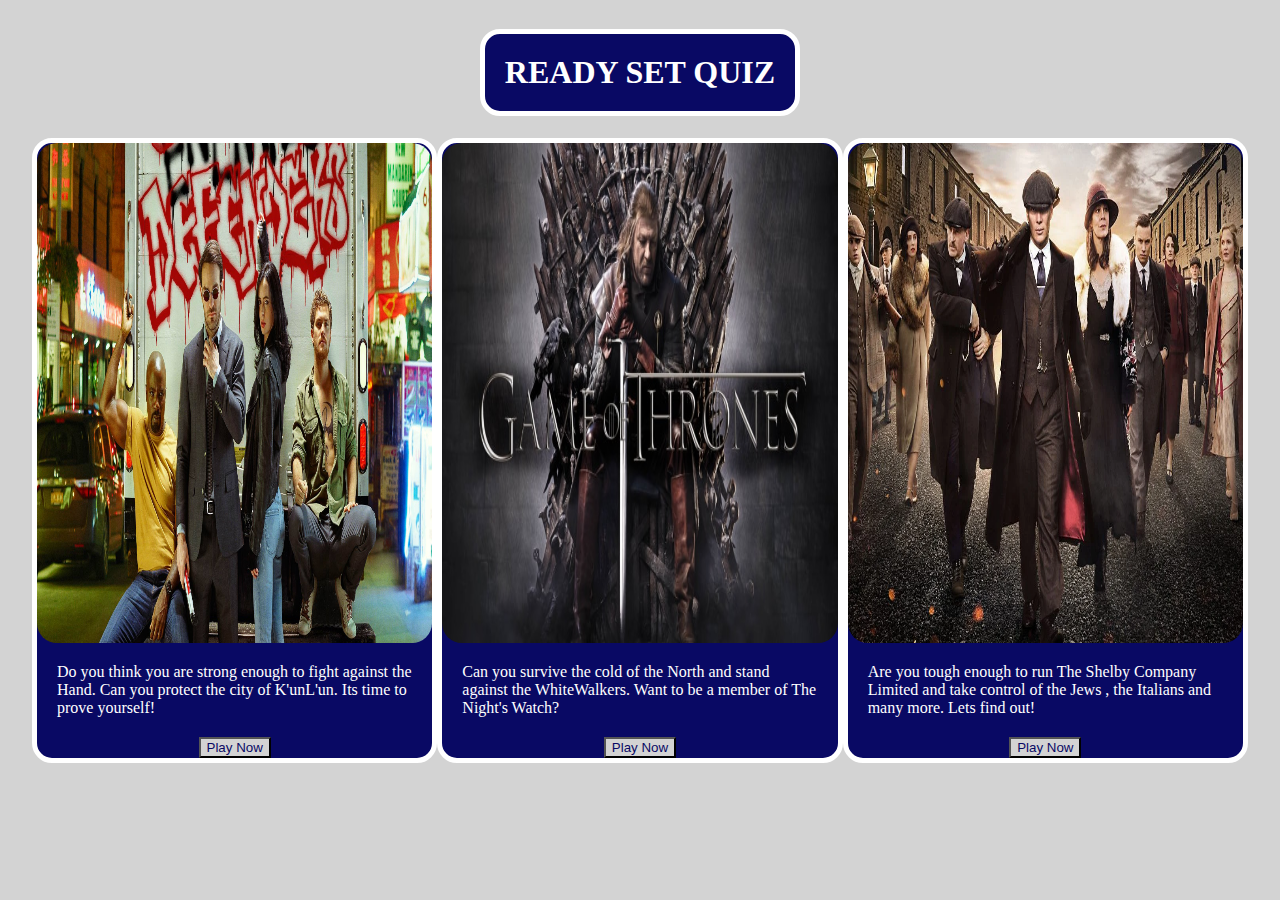
<file: index.html>
<!DOCTYPE html>
<html lang="en">
<head>
    <meta charset="UTF-8">
    <meta http-equiv="X-UA-Compatible" content="IE=edge">
    <meta name="viewport" content="width=device-width, initial-scale=1.0">
    <link rel="stylesheet" href="https://platinum-ui.netlify.app/components/styles.css" />
    <link rel="stylesheet" href="styles.css">
    <title>Home</title>
</head>
<body>
    
    <div class="container">
        <h1 class="home-header border">READY SET QUIZ</h1>
        <div class="home-wrapper">
            <div class="home-child border">
                
                    <img src="/images/defenders-marvel-netflix.jpg" alt="defenders" class="child-img">
                    <div class="child-txt">Do you think you are strong enough to fight against the Hand. Can you protect the city of K'unL'un. Its time to prove yourself!</div>
                    <button class="btn txt-style"><a class="link-txt" href="defender-rules.html">Play Now</a></button>
                 </div>
            <div class="home-child border">
                <img src="/images/474904-h.jpg" alt="GOT" class="child-img">
                    <div class="child-txt">Can you survive the cold of the North and stand against the WhiteWalkers. Want to be a member of The Night's Watch?</div>
                    <button class="btn txt-style"><a class="link-txt" href="got-rules.html">Play Now</a></button>
            </div>
            <div class="home-child border">
                <img src="/images/p05m69vt.webp" alt="Peaky-Blinders" class="child-img">
                    <div class="child-txt">Are you tough enough to run The Shelby Company Limited and take control of the Jews , the Italians and many more. Lets find out! </div>
                    <button class="btn txt-style"><a class="link-txt" href="peaky-blinders-rules.html">Play Now</a></button>
            </div>
            
         </div>
    </div>
    
</body>
</html>
</file>
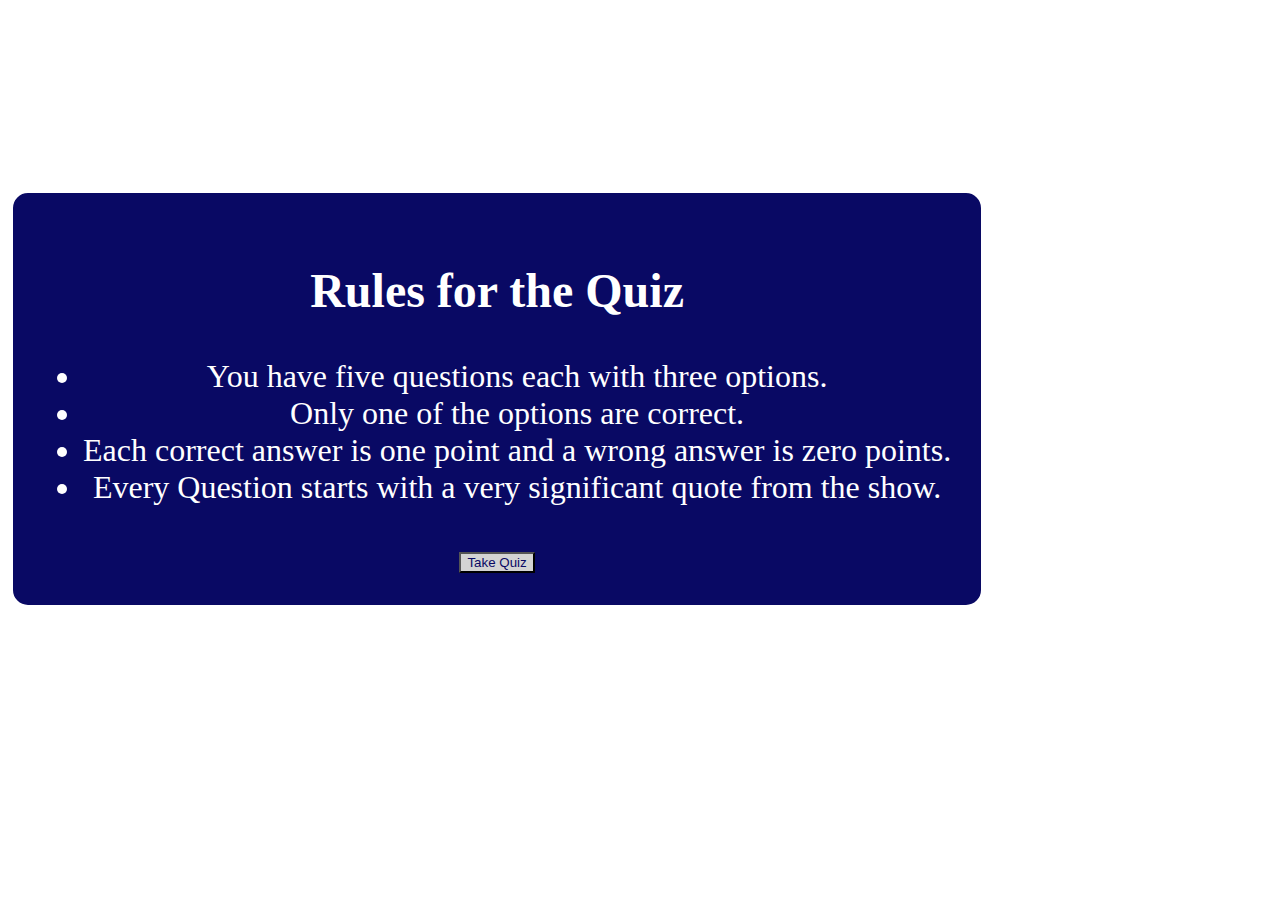
<file: defender-rules.html>
<!DOCTYPE html>
<html lang="en">
<head>
    <meta charset="UTF-8">
    <meta http-equiv="X-UA-Compatible" content="IE=edge">
    <meta name="viewport" content="width=device-width, initial-scale=1.0">
    <link rel="stylesheet" href="https://platinum-ui.netlify.app/components/styles.css" />
    <link rel="stylesheet" href="rules.css">
    <title>Defenders Rules</title>
</head>
<body>
    <div class="rule-container border">
        <h2>Rules for the Quiz</h2>
        <ul>
            <li>You have five questions each with three options.</li>
            <li>Only one of the options are correct.</li>
            <li>Each correct answer is one point and a wrong answer is zero points.</li>
            <li>Every Question starts with a very significant quote from the show.</li>
        </ul>
        
    <button class="btn txt-style"><a class= "rule-link"href="defenders.html">  Take Quiz </a></button>
    
    </div>
</body>
</html>
</file>
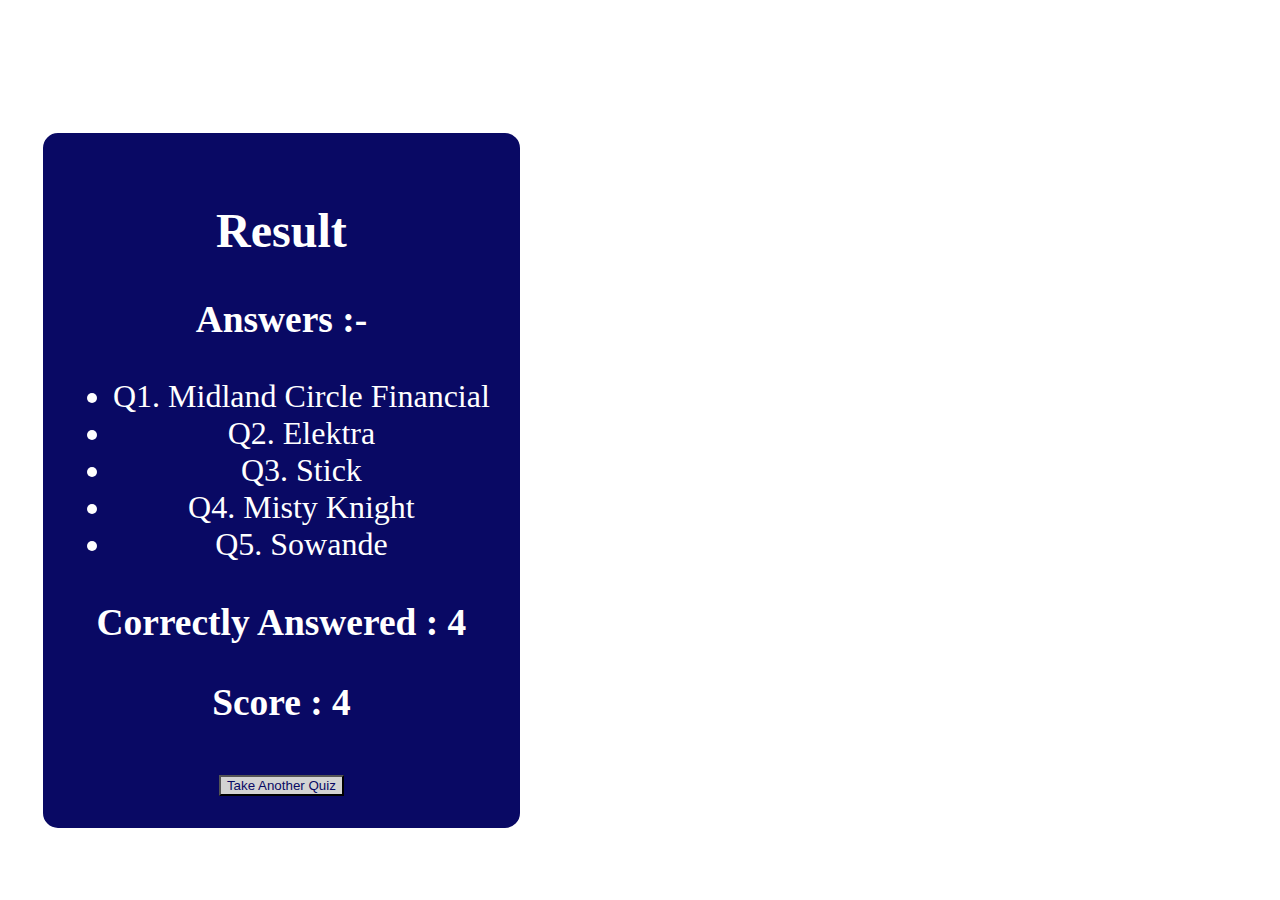
<file: defenders-result.html>
<!DOCTYPE html>
<html lang="en">
<head>
    <meta charset="UTF-8">
    <meta http-equiv="X-UA-Compatible" content="IE=edge">
    <meta name="viewport" content="width=device-width, initial-scale=1.0">
    <link rel="stylesheet" href="https://platinum-ui.netlify.app/components/styles.css" />
    <link rel="stylesheet" href="result.css">
    <title>Defenders Result</title>
</head>
<body>
    <div class="result-container border">
        <h2>Result</h2>
        <h3>Answers :- </h3>
        <ul>
            <li>Q1. Midland Circle Financial</li>
            <li>Q2. Elektra</li>
            <li>Q3. Stick</li>
            <li>Q4. Misty Knight</li>
            <li>Q5. Sowande</li>
        </ul>
        <h3>Correctly Answered : 4</h3>
        <h3>Score : 4</h3>
        
    <button class="btn txt-style"><a class= "result-link"href="index.html">  Take Another Quiz </a></button>
    
    </div>
</body>
</html>
</file>
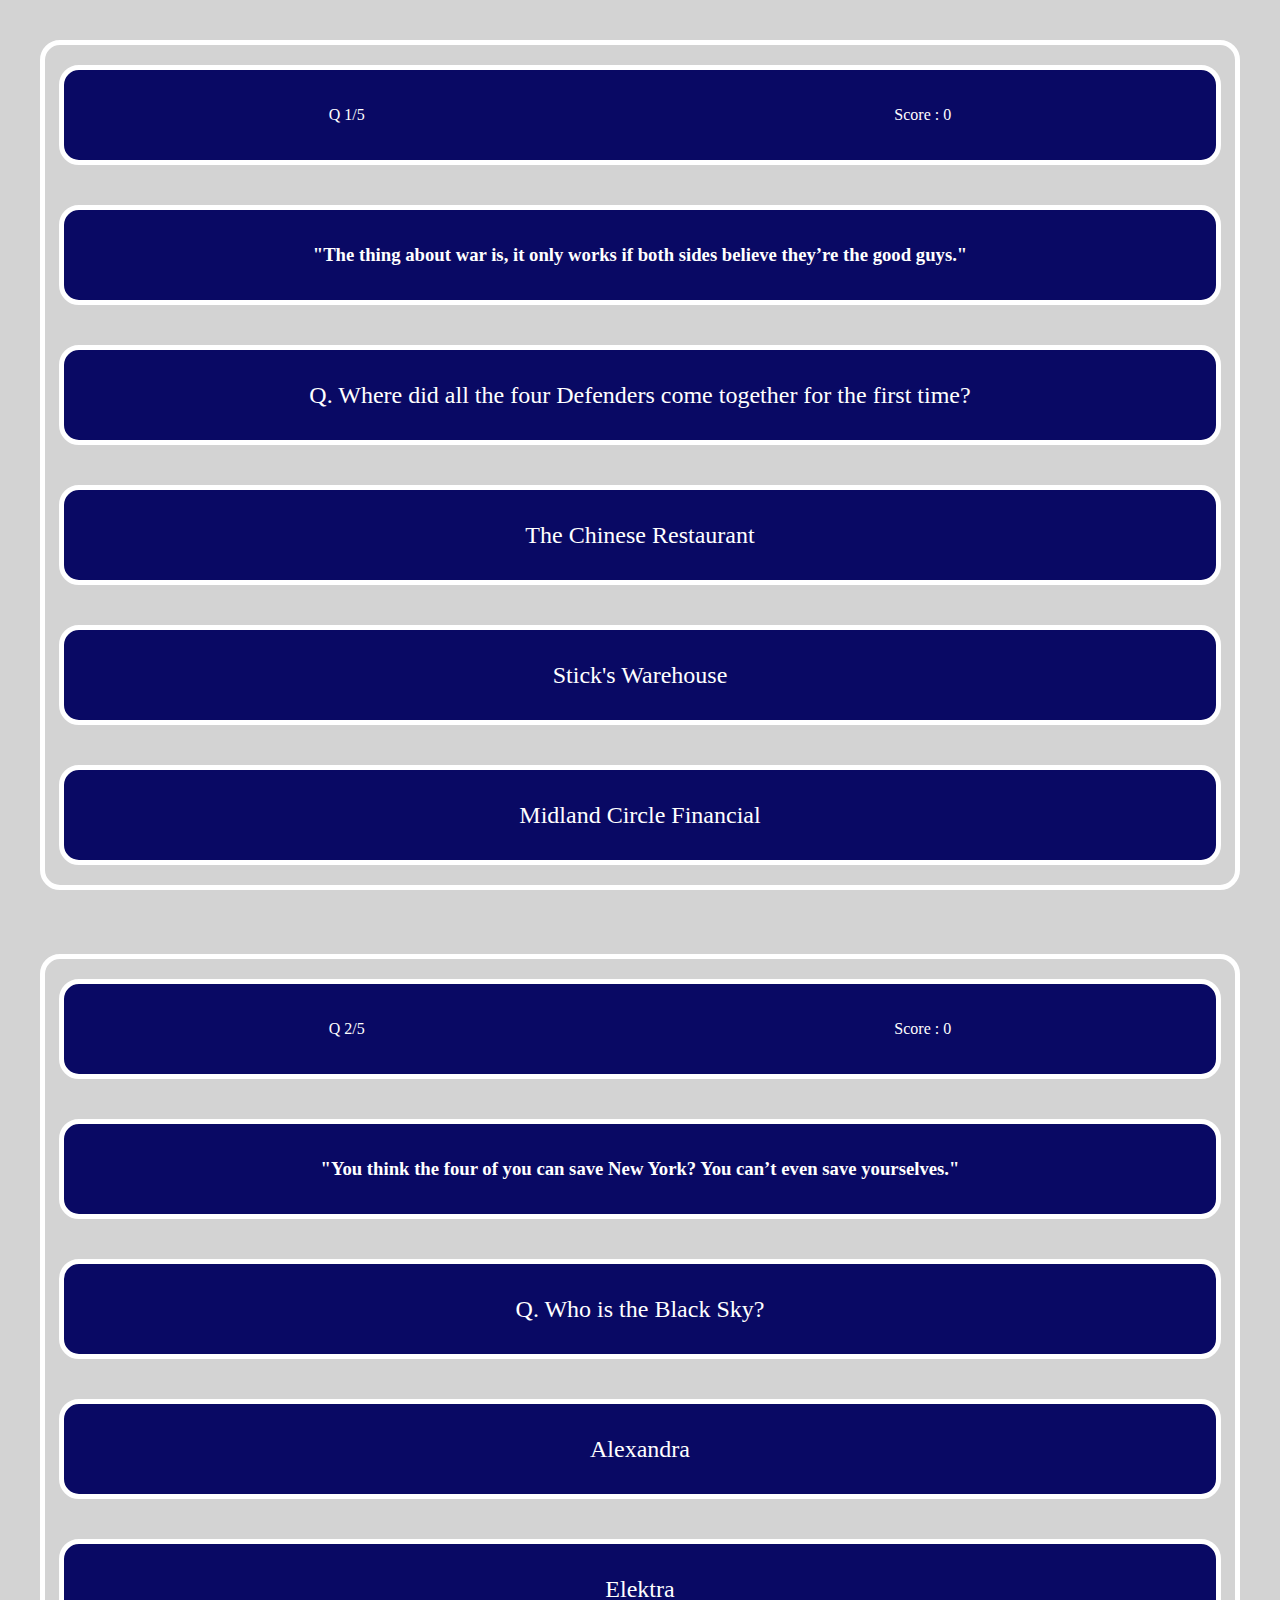
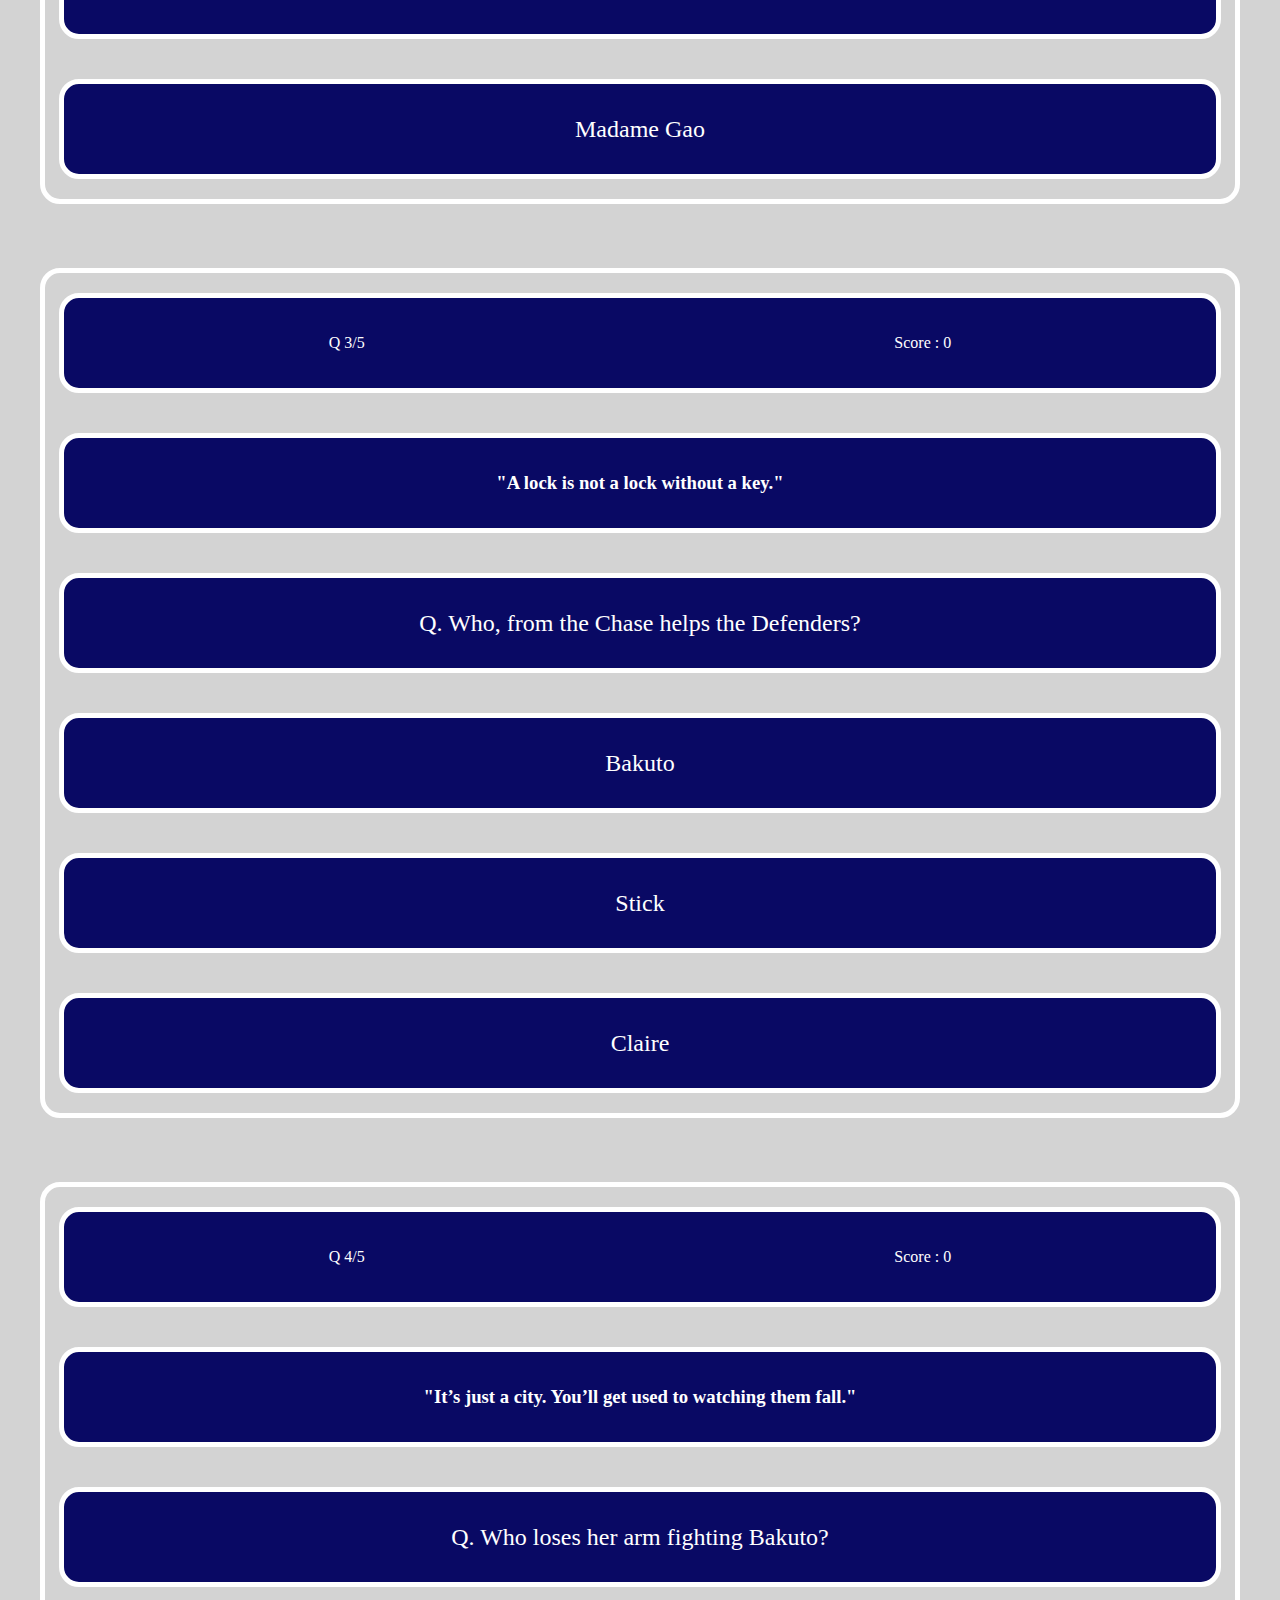
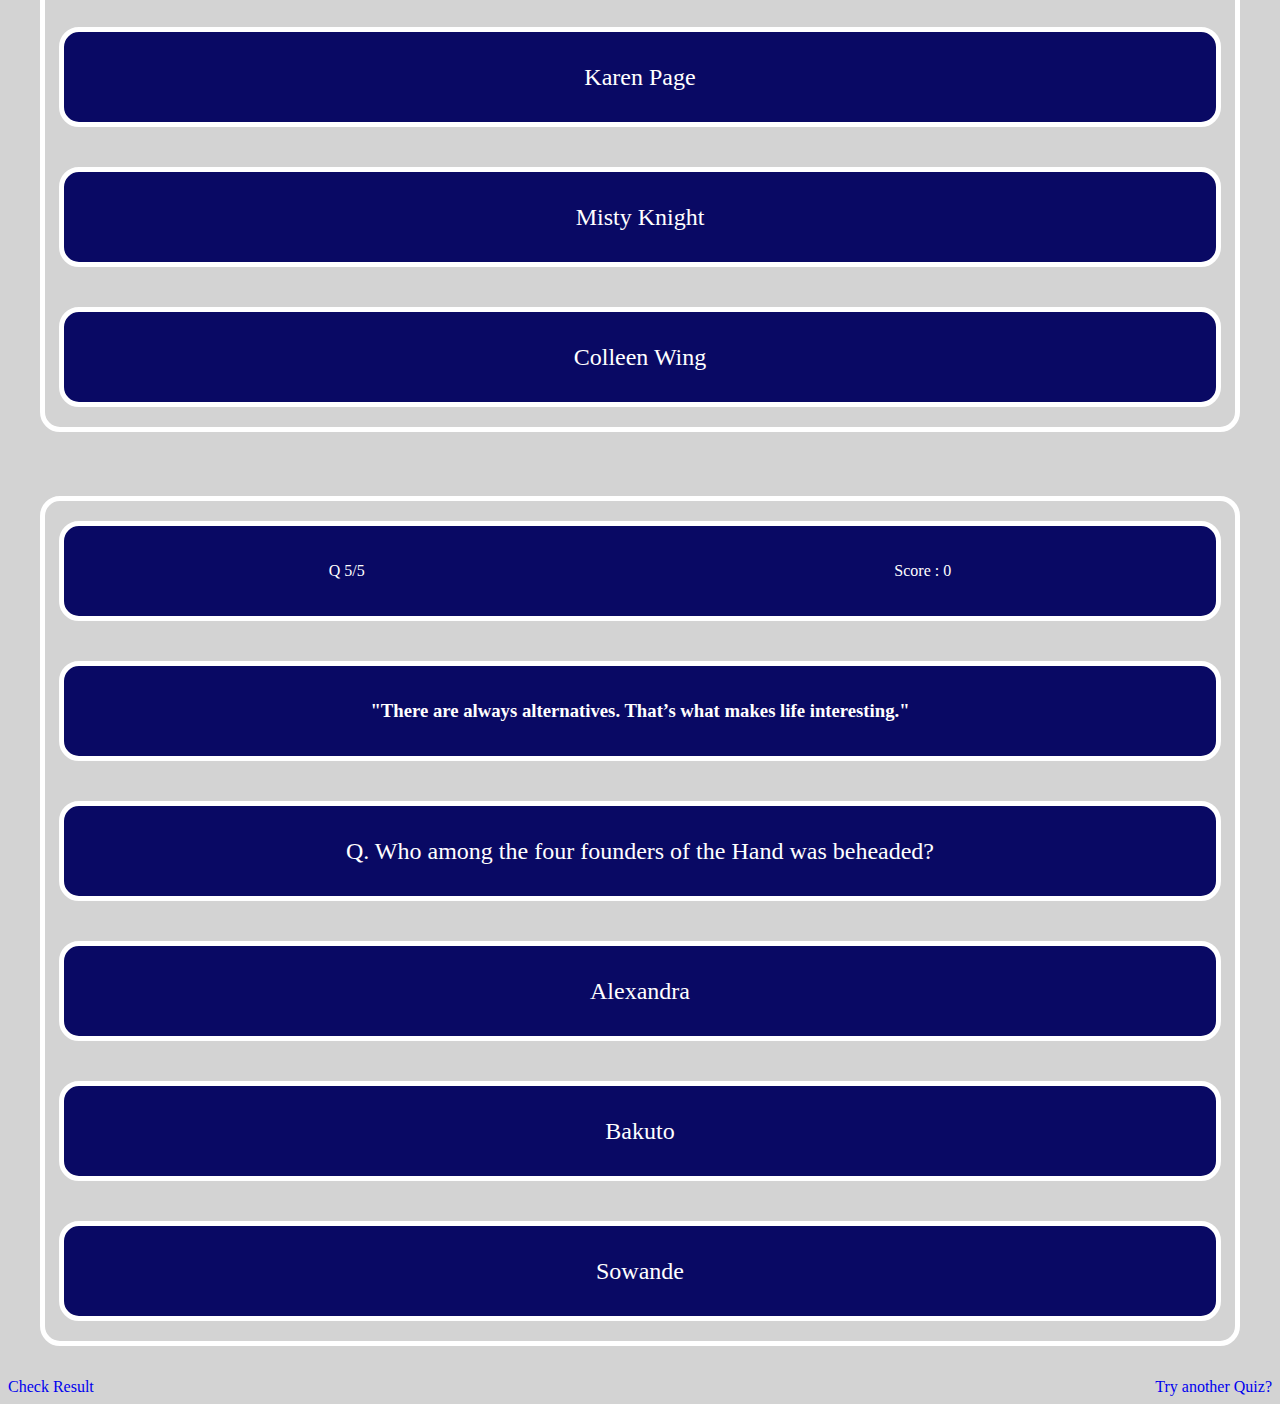
<file: defenders.html>
<!DOCTYPE html>
<html lang="en">
<head>
    <meta charset="UTF-8">
    <meta http-equiv="X-UA-Compatible" content="IE=edge">
    <meta name="viewport" content="width=device-width, initial-scale=1.0">
    <link rel="stylesheet" href="https://platinum-ui.netlify.app/components/styles.css" />
    <link rel="stylesheet" href="defenders.css">
    <title>Defenders Quiz</title>
</head>
<body>
    <div class="big-container">
    <div class="container border">
        <div class="wrapper border scoring"><span>Q 1/5 </span> <span>Score : 0</span></div>
        <div class="defenders-header border wrapper"><h3>"The thing about war is, it only works if both sides believe they’re the good guys."</h3></div>
        <div class="defenders-question border wrapper txt-styling"> Q. Where did all the four Defenders come together for the first time?
        </div>
        
            <div class="option border wrapper txt-styling">The Chinese Restaurant</div>
            <div class="option border wrapper txt-styling">Stick's Warehouse</div>
            <div class="option border wrapper txt-styling">Midland Circle Financial</div>
        
    </div>
    <div class="big-container">
        <div class="container border">
            <div class="wrapper border scoring"><span>Q 2/5 </span> <span>Score : 0</span></div>
            <div class="defenders-header border wrapper"><h3>"You think the four of you can save New York? You can’t even save yourselves."</h3></div>
            <div class="defenders-question border wrapper txt-styling"> Q. Who is the Black Sky?
            </div>
            
                <div class="option border wrapper txt-styling">Alexandra</div>
                <div class="option border wrapper txt-styling">Elektra</div>
                <div class="option border wrapper txt-styling">Madame Gao</div>
            
        </div>
        <div class="big-container">
            <div class="container border">
                <div class="wrapper border scoring"><span>Q 3/5 </span> <span>Score : 0</span></div>
                <div class="defenders-header border wrapper"><h3>"A lock is not a lock without a key."</h3></div>
                <div class="defenders-question border wrapper txt-styling">Q. Who, from the Chase helps the Defenders?
                </div>
                
                    <div class="option border wrapper txt-styling">Bakuto</div>
                    <div class="option border wrapper txt-styling">Stick</div>
                    <div class="option border wrapper txt-styling">Claire</div>
                
            </div>
            <div class="big-container">
                <div class="container border">
                    <div class="wrapper border scoring"><span>Q 4/5 </span> <span>Score : 0</span></div>
                    <div class="defenders-header border wrapper"><h3>"It’s just a city. You’ll get used to watching them fall."</h3></div>
                    <div class="defenders-question border wrapper txt-styling"> Q. Who loses her arm fighting Bakuto?
                    </div>
                    
                        <div class="option border wrapper txt-styling">Karen Page</div>
                        <div class="option border wrapper txt-styling">Misty Knight</div>
                        <div class="option border wrapper txt-styling">Colleen Wing</div>
                    
                </div>
                <div class="big-container">
                    <div class="container border">
                        <div class="wrapper border scoring"><span>Q 5/5 </span> <span>Score : 0</span></div>
                        <div class="defenders-header border wrapper"><h3>"There are always alternatives. That’s what makes life interesting."</h3></div>
                        <div class="defenders-question border wrapper txt-styling"> Q. Who among the four founders of the Hand was beheaded?
                        </div>
                        
                            <div class="option border wrapper txt-styling">Alexandra</div>
                            <div class="option border wrapper txt-styling">Bakuto</div>
                            <div class="option border wrapper txt-styling">Sowande</div>
                        </div>
                        
    <div class="nav"> <a href="defenders-result.html" class="nav-link">Check Result</a> <a href="index.html" class="nav-link">Try another Quiz?</a></div>                </div>

</body>

</html>
</file>
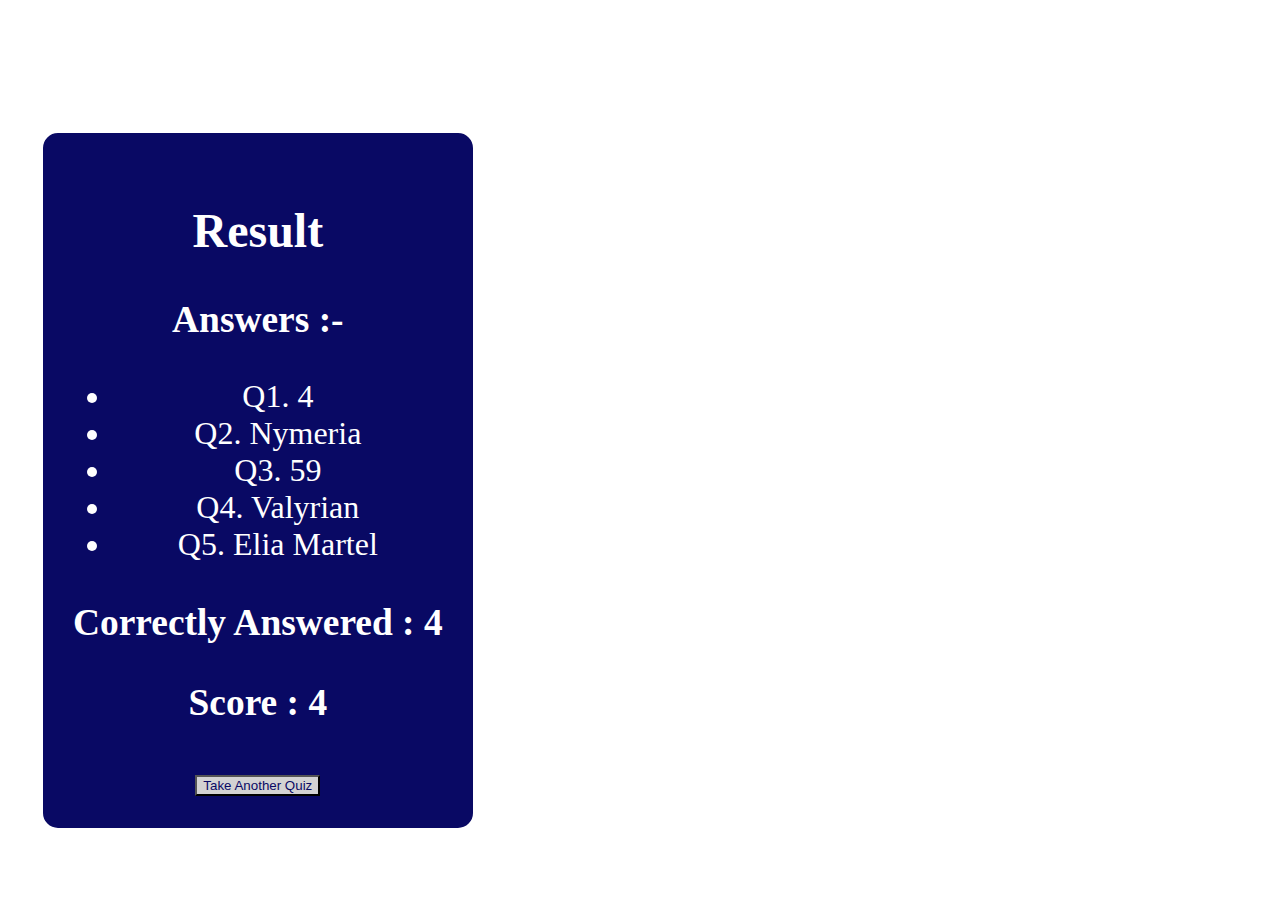
<file: got-results.html>
<!DOCTYPE html>
<html lang="en">
<head>
    <meta charset="UTF-8">
    <meta http-equiv="X-UA-Compatible" content="IE=edge">
    <meta name="viewport" content="width=device-width, initial-scale=1.0">
    <link rel="stylesheet" href="https://platinum-ui.netlify.app/components/styles.css" />
    <link rel="stylesheet" href="result.css">
    <title>Game of Thrones Results</title>
</head>
<body>
    <div class="result-container border">
        <h2>Result</h2>
        <h3>Answers :- </h3>
        <ul>
            <li>Q1. 4</li>
            <li>Q2. Nymeria</li>
            <li>Q3. 59</li>
            <li>Q4. Valyrian</li>
            <li>Q5. Elia Martel</li>
        </ul>
        <h3>Correctly Answered : 4</h3>
        <h3>Score : 4</h3>
        
    <button class="btn txt-style"><a class= "result-link"href="index.html">  Take Another Quiz </a></button>
    
    </div>
</body>
</html>
</file>
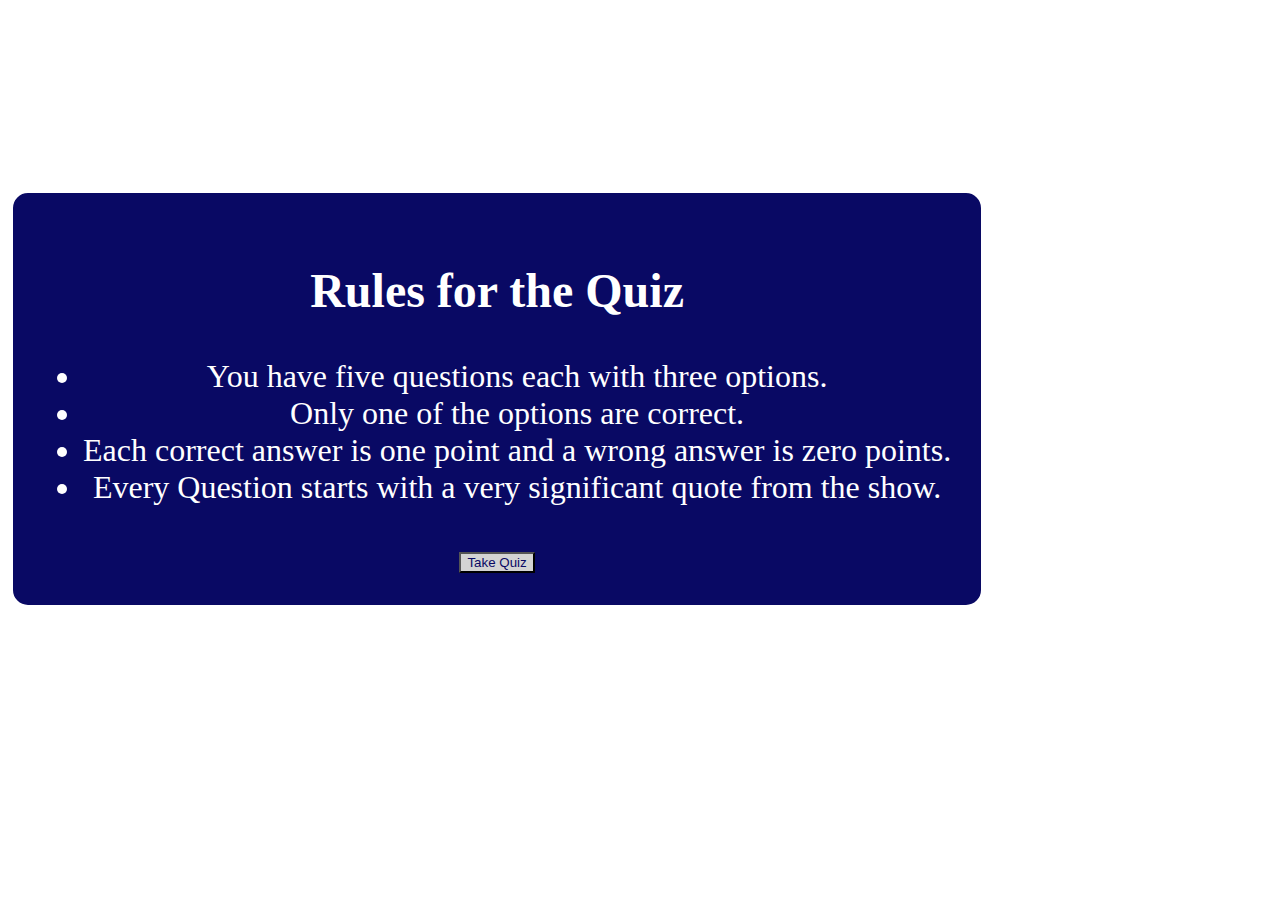
<file: got-rules.html>
<!DOCTYPE html>
<html lang="en">
<head>
    <meta charset="UTF-8">
    <meta http-equiv="X-UA-Compatible" content="IE=edge">
    <meta name="viewport" content="width=device-width, initial-scale=1.0">
    <link rel="stylesheet" href="https://platinum-ui.netlify.app/components/styles.css" />
    <link rel="stylesheet" href="rules.css">
    <title>Game of Thrones Rules</title>
</head>
<body>
    <div class="rule-container border">
        <h2>Rules for the Quiz</h2>
        <ul>
            <li>You have five questions each with three options.</li>
            <li>Only one of the options are correct.</li>
            <li>Each correct answer is one point and a wrong answer is zero points.</li>
            <li>Every Question starts with a very significant quote from the show.</li>
        </ul>
        
    <button class="btn txt-style"><a class= "rule-link"href="got.html">  Take Quiz </a></button>
    
    </div>
</body>
</html>
</file>
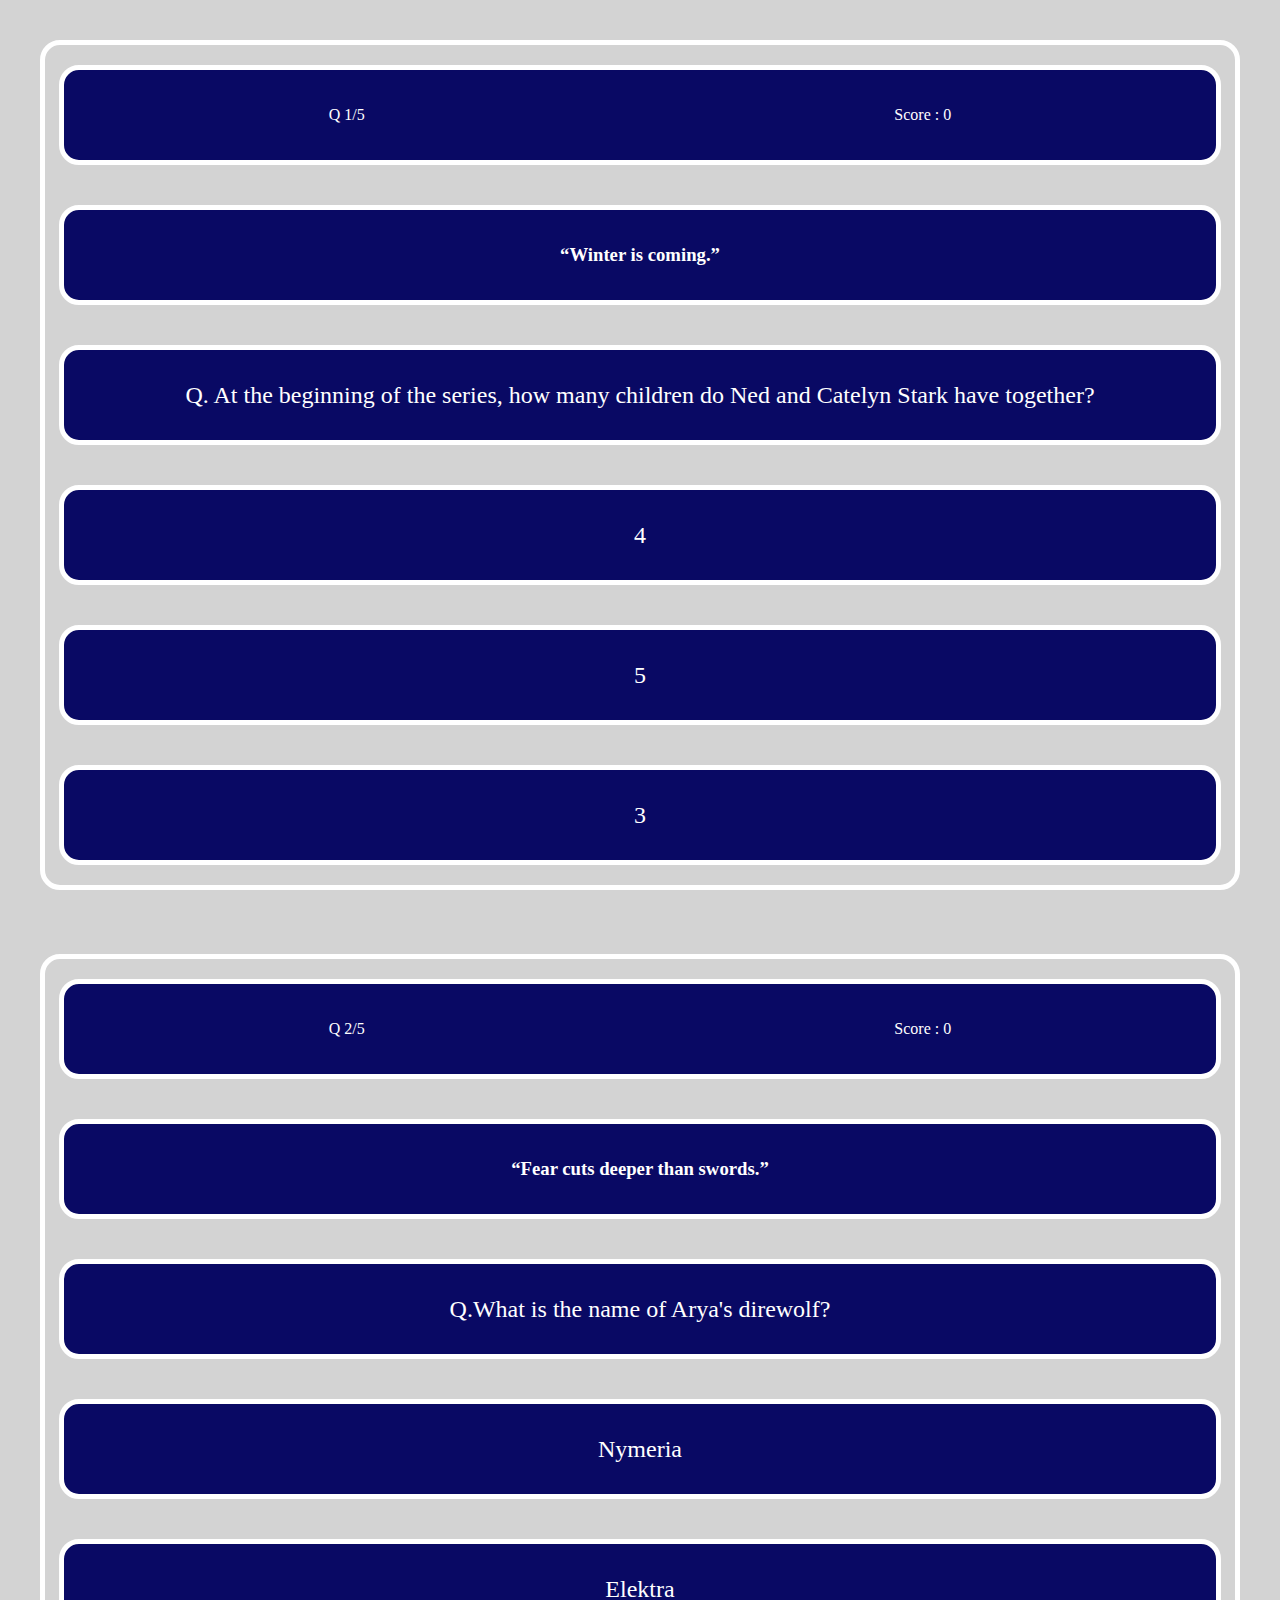
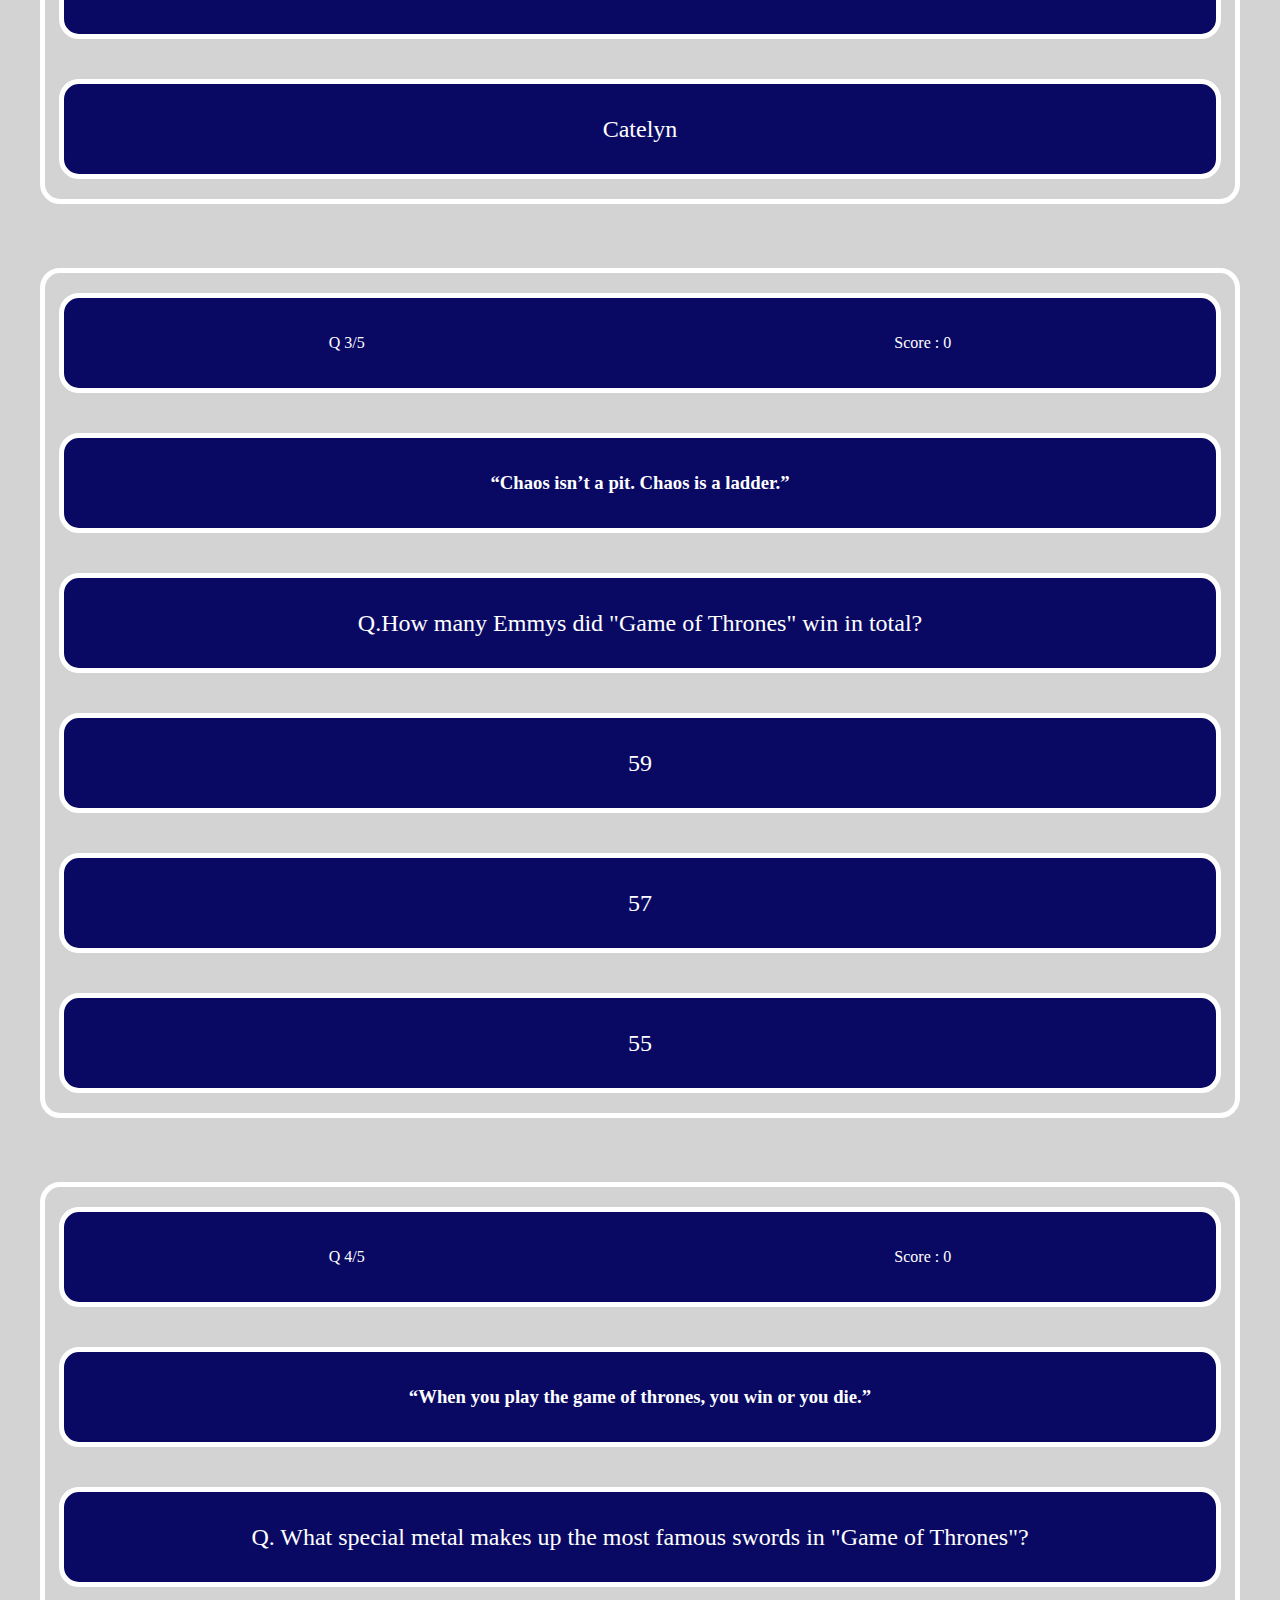
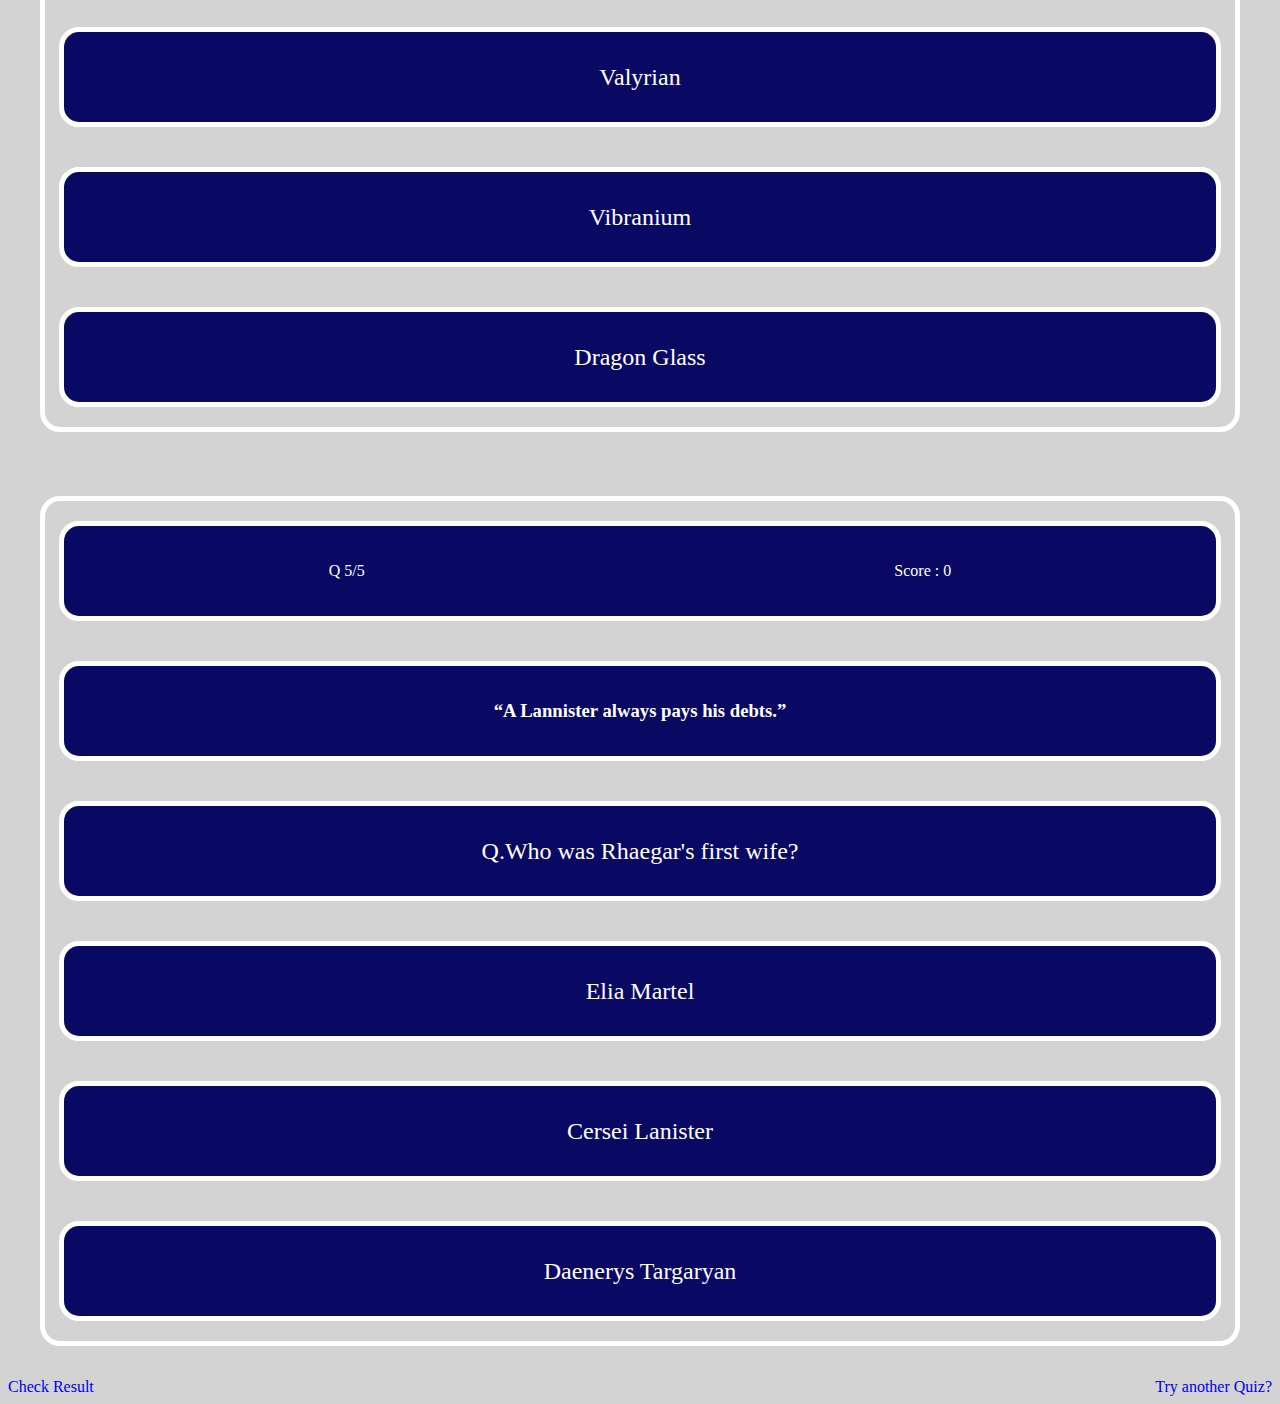
<file: got.html>
<!DOCTYPE html>
<html lang="en">
<head>
    <meta charset="UTF-8">
    <meta http-equiv="X-UA-Compatible" content="IE=edge">
    <meta name="viewport" content="width=device-width, initial-scale=1.0">
    <link rel="stylesheet" href="https://platinum-ui.netlify.app/components/styles.css" />
    <link rel="stylesheet" href="got.css">
    <title>Game Of Thrones  Quiz</title>
</head>
<body>
    <div class="big-container">
    <div class="container border">
        <div class="wrapper border scoring"><span>Q 1/5 </span> <span>Score : 0</span></div>
        <div class="got-header border wrapper"><h3>“Winter is coming.”</h3></div>
        <div class="got-question border wrapper txt-styling"> Q. At the beginning of the series, how many children do Ned and Catelyn Stark have together? 
        </div>
        
            <div class="option border wrapper txt-styling">4</div>
            <div class="option border wrapper txt-styling">5</div>
            <div class="option border wrapper txt-styling">3</div>
        
    </div>
    <div class="big-container">
        <div class="container border">
            <div class="wrapper border scoring"><span>Q 2/5 </span> <span>Score : 0</span></div>
            <div class="got-header border wrapper"><h3>“Fear cuts deeper than swords.” </h3></div>
            <div class="got-question border wrapper txt-styling"> Q.What is the name of Arya's direwolf? 
            </div>
            
                <div class="option border wrapper txt-styling">Nymeria</div>
                <div class="option border wrapper txt-styling">Elektra</div>
                <div class="option border wrapper txt-styling">Catelyn</div>
            
        </div>
        <div class="big-container">
            <div class="container border">
                <div class="wrapper border scoring"><span>Q 3/5 </span> <span>Score : 0</span></div>
                <div class="got-header border wrapper"><h3>“Chaos isn’t a pit. Chaos is a ladder.” </h3></div>
                <div class="got-question border wrapper txt-styling">Q.How many Emmys did "Game of Thrones" win in total?
                </div>
                
                    <div class="option border wrapper txt-styling">59</div>
                    <div class="option border wrapper txt-styling">57</div>
                    <div class="option border wrapper txt-styling">55</div>
                
            </div>
            <div class="big-container">
                <div class="container border">
                    <div class="wrapper border scoring"><span>Q 4/5 </span> <span>Score : 0</span></div>
                    <div class="got-header border wrapper"><h3>“When you play the game of thrones, you win or you die.”</h3></div>
                    <div class="got-question border wrapper txt-styling"> Q. What special metal makes up the most famous swords in "Game of Thrones"?
                    </div>
                    
                        <div class="option border wrapper txt-styling">Valyrian</div>
                        <div class="option border wrapper txt-styling">Vibranium</div>
                        <div class="option border wrapper txt-styling">Dragon Glass</div>
                    
                </div>
                <div class="big-container">
                    <div class="container border">
                        <div class="wrapper border scoring"><span>Q 5/5 </span> <span>Score : 0</span></div>
                        <div class="got-header border wrapper"><h3>“A Lannister always pays his debts.”</h3></div>
                        <div class="got-question border wrapper txt-styling"> Q.Who was Rhaegar's first wife? 
                        </div>
                        
                            <div class="option border wrapper txt-styling">Elia Martel</div>
                            <div class="option border wrapper txt-styling">Cersei Lanister</div>
                            <div class="option border wrapper txt-styling">Daenerys Targaryan</div>
                        
                    </div>
</div>
<div class="nav"> <a href="got-results.html" class="nav-link">Check Result</a> <a href="index.html" class="nav-link">Try another Quiz?</a></div>
</body>
</html>
</file>
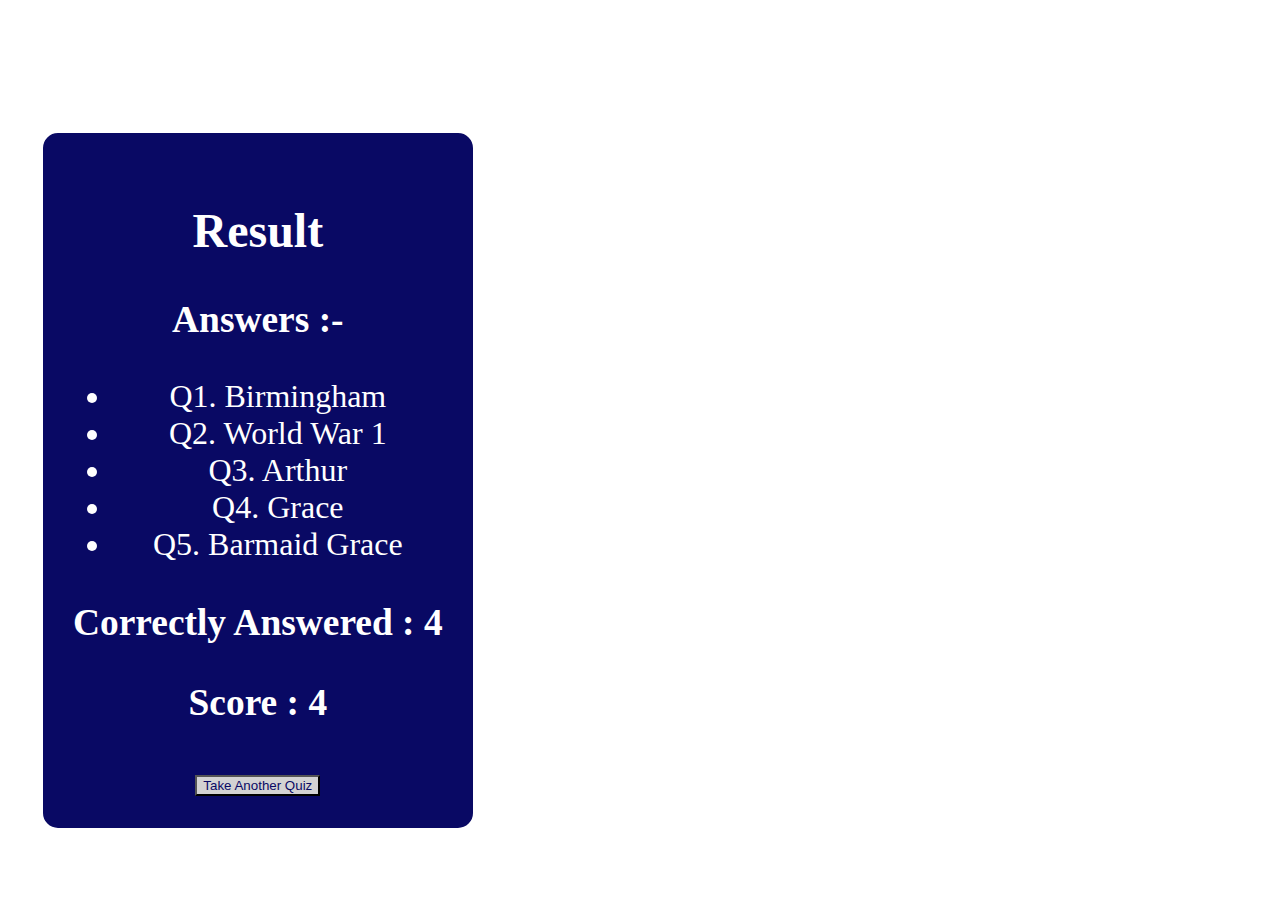
<file: peaky-blinders-results.html>
<!DOCTYPE html>
<html lang="en">
<head>
    <meta charset="UTF-8">
    <meta http-equiv="X-UA-Compatible" content="IE=edge">
    <meta name="viewport" content="width=device-width, initial-scale=1.0">
    <link rel="stylesheet" href="https://platinum-ui.netlify.app/components/styles.css" />
    <link rel="stylesheet" href="result.css">
    <title>Peaky Blinders Result</title>
</head>
<body>
    <div class="result-container border">
        <h2>Result</h2>
        <h3>Answers :- </h3>
        <ul>
            <li>Q1. Birmingham</li>
            <li>Q2. World War 1</li>
            <li>Q3. Arthur</li>
            <li>Q4. Grace</li>
            <li>Q5. Barmaid Grace</li>
        </ul>
        <h3>Correctly Answered : 4</h3>
        <h3>Score : 4</h3>
        
    <button class="btn txt-style"><a class= "result-link"href="index.html">  Take Another Quiz </a></button>
    
    </div>
</body>
</html>
</file>
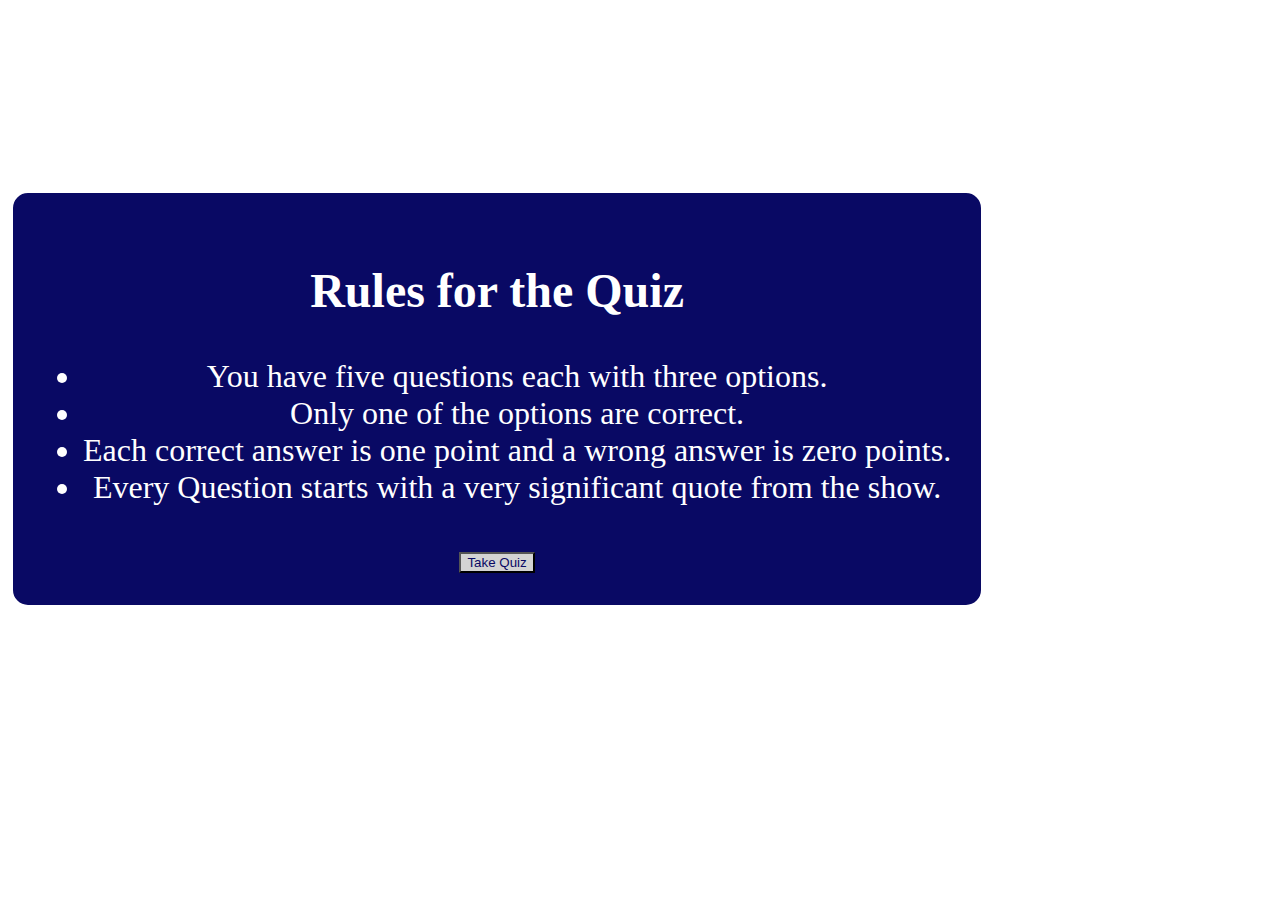
<file: peaky-blinders-rules.html>
<!DOCTYPE html>
<html lang="en">
<head>
    <meta charset="UTF-8">
    <meta http-equiv="X-UA-Compatible" content="IE=edge">
    <meta name="viewport" content="width=device-width, initial-scale=1.0">
    <link rel="stylesheet" href="https://platinum-ui.netlify.app/components/styles.css" />
    <link rel="stylesheet" href="rules.css">
    <title>Peaky Blinders Rules</title>
</head>
<body>
    <div class="rule-container border">
        <h2>Rules for the Quiz</h2>
        <ul>
            <li>You have five questions each with three options.</li>
            <li>Only one of the options are correct.</li>
            <li>Each correct answer is one point and a wrong answer is zero points.</li>
            <li>Every Question starts with a very significant quote from the show.</li>
        </ul>
        
    <button class="btn txt-style"><a class= "rule-link"href="peaky-blinders.html">  Take Quiz </a></button>
    
    </div>
</body>
</html>
</file>
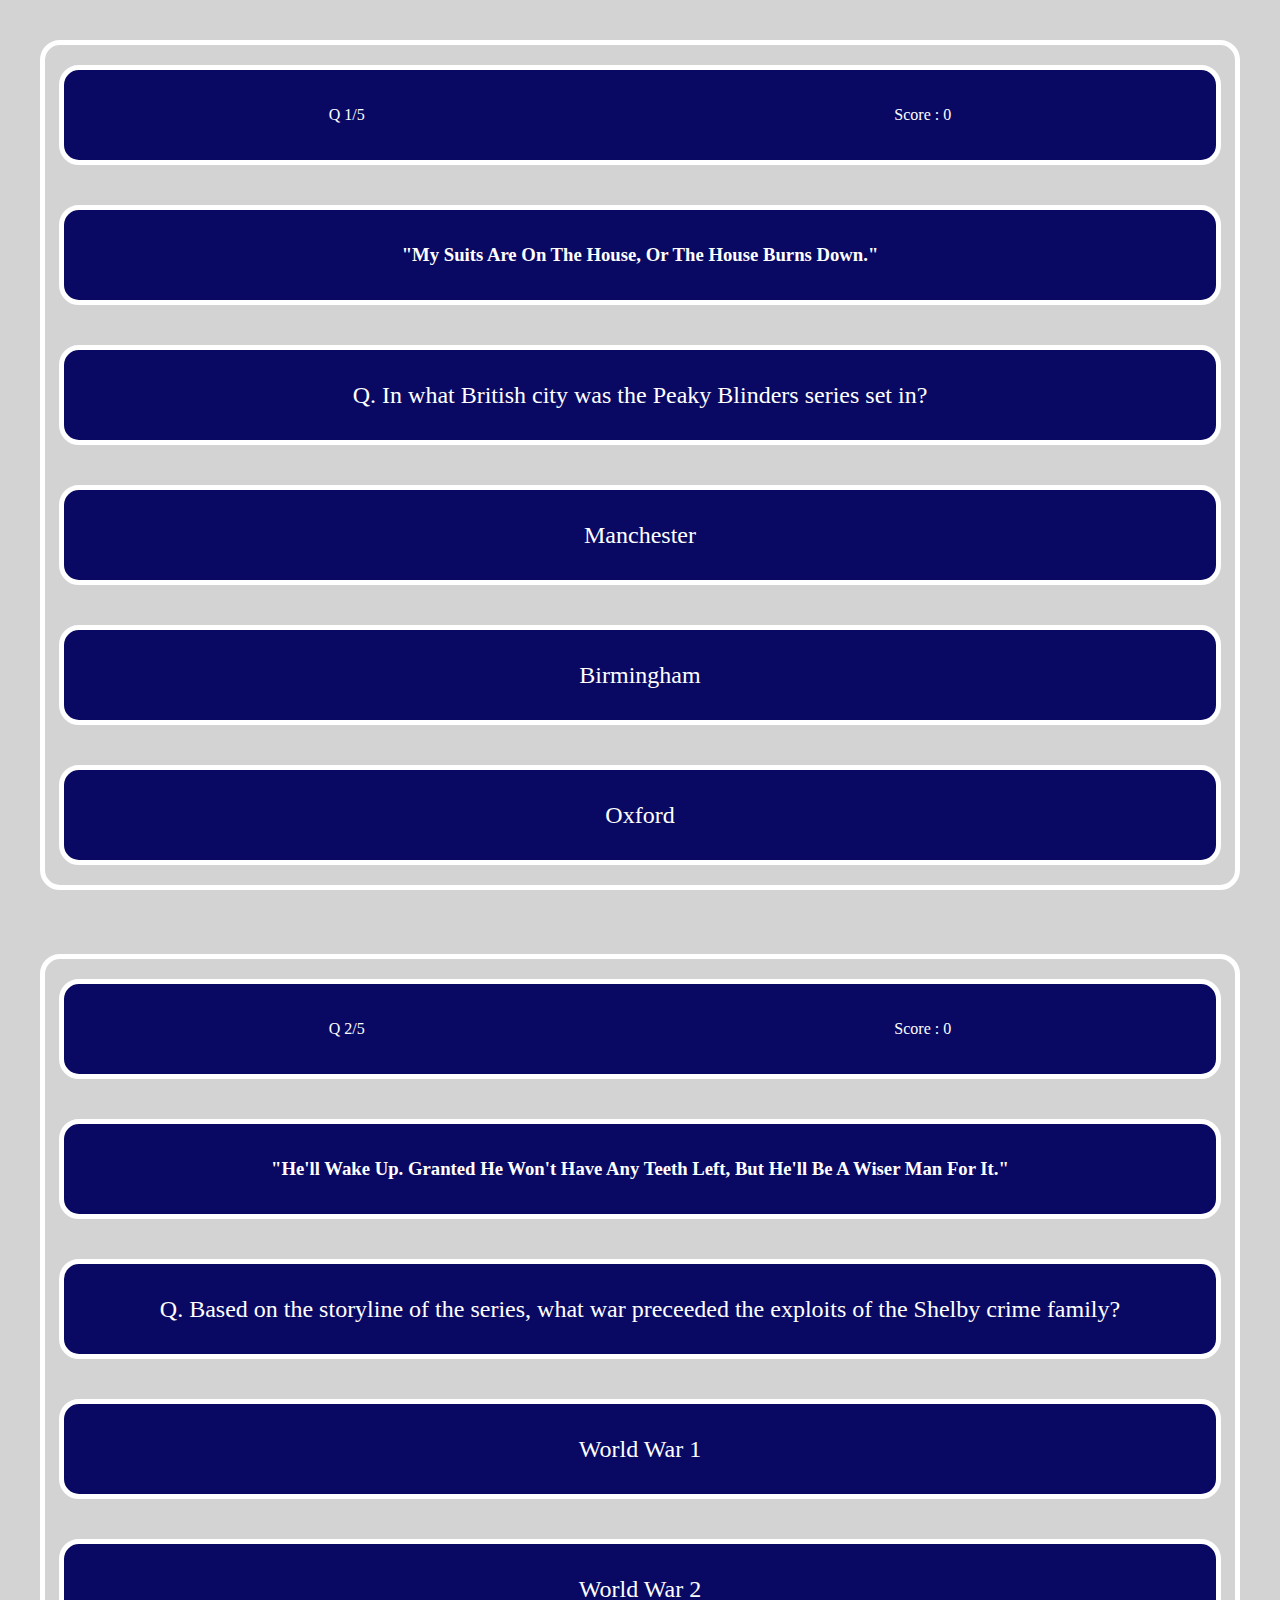
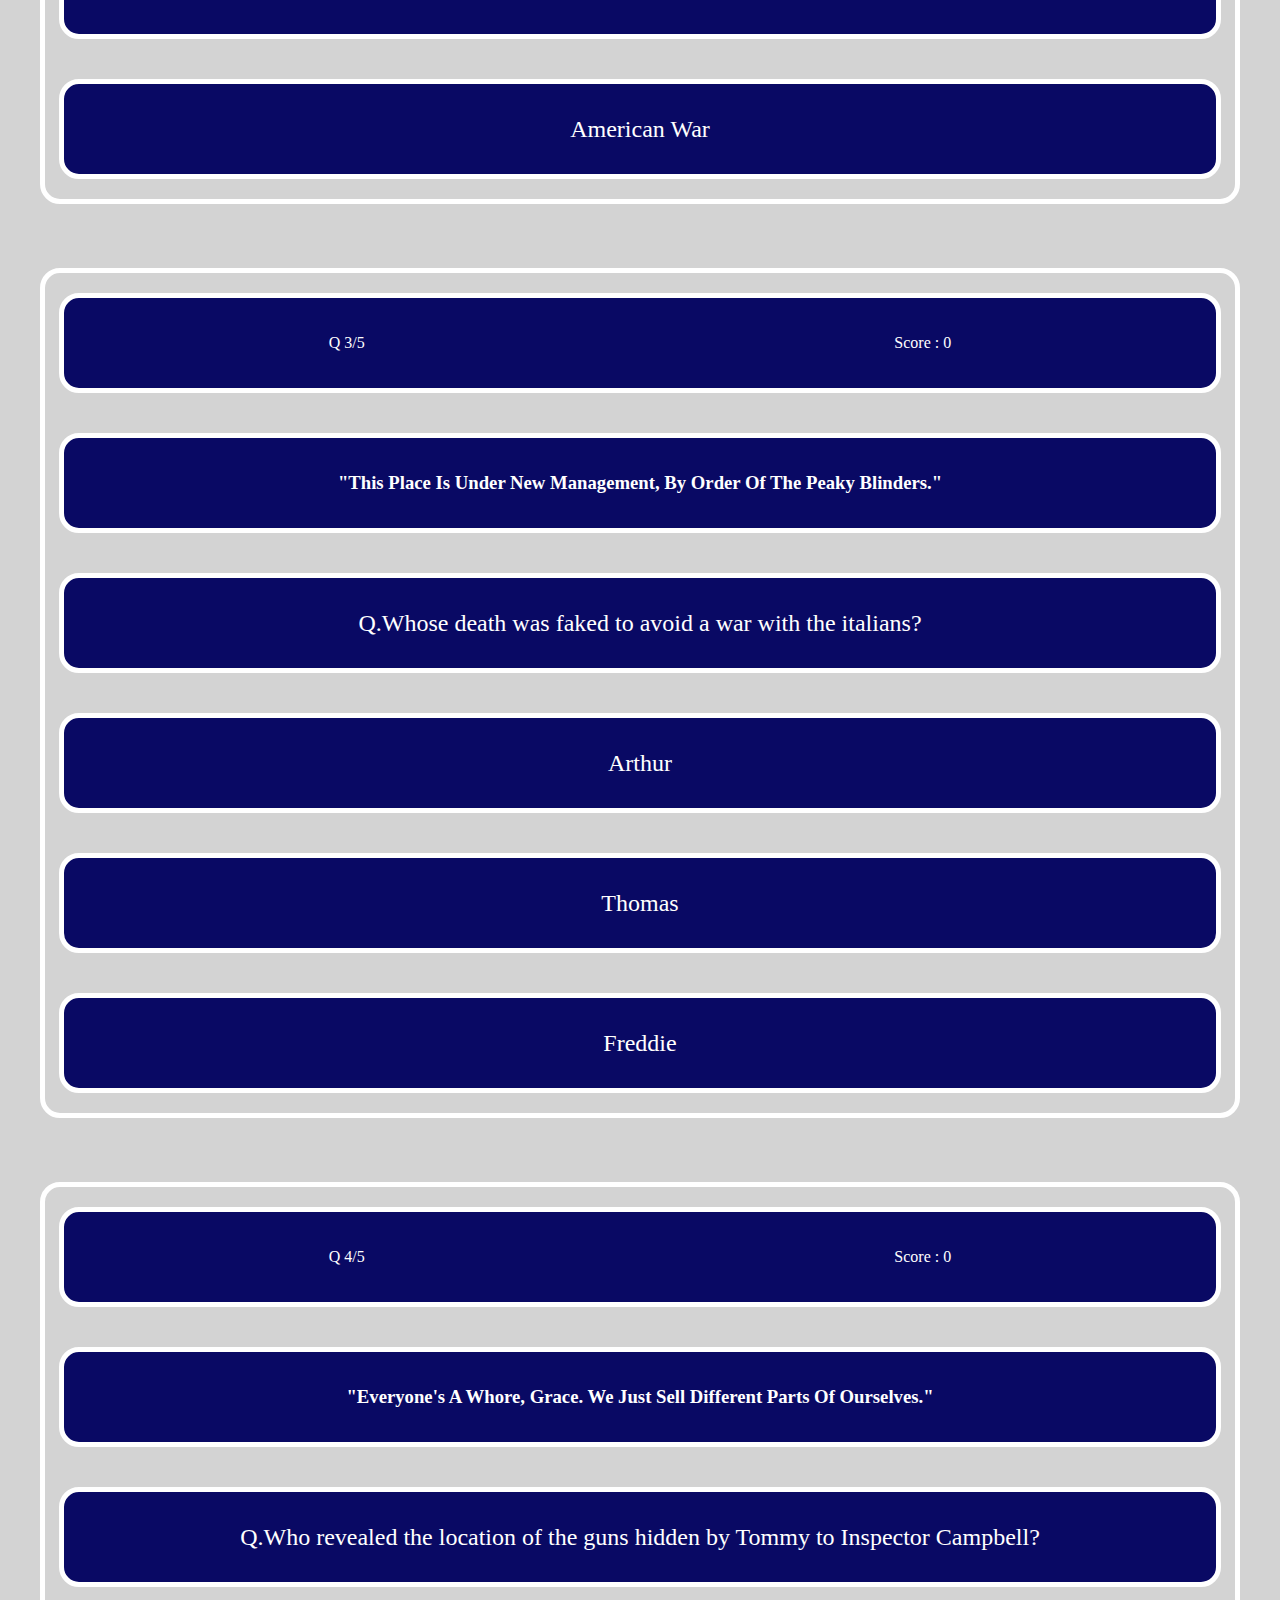
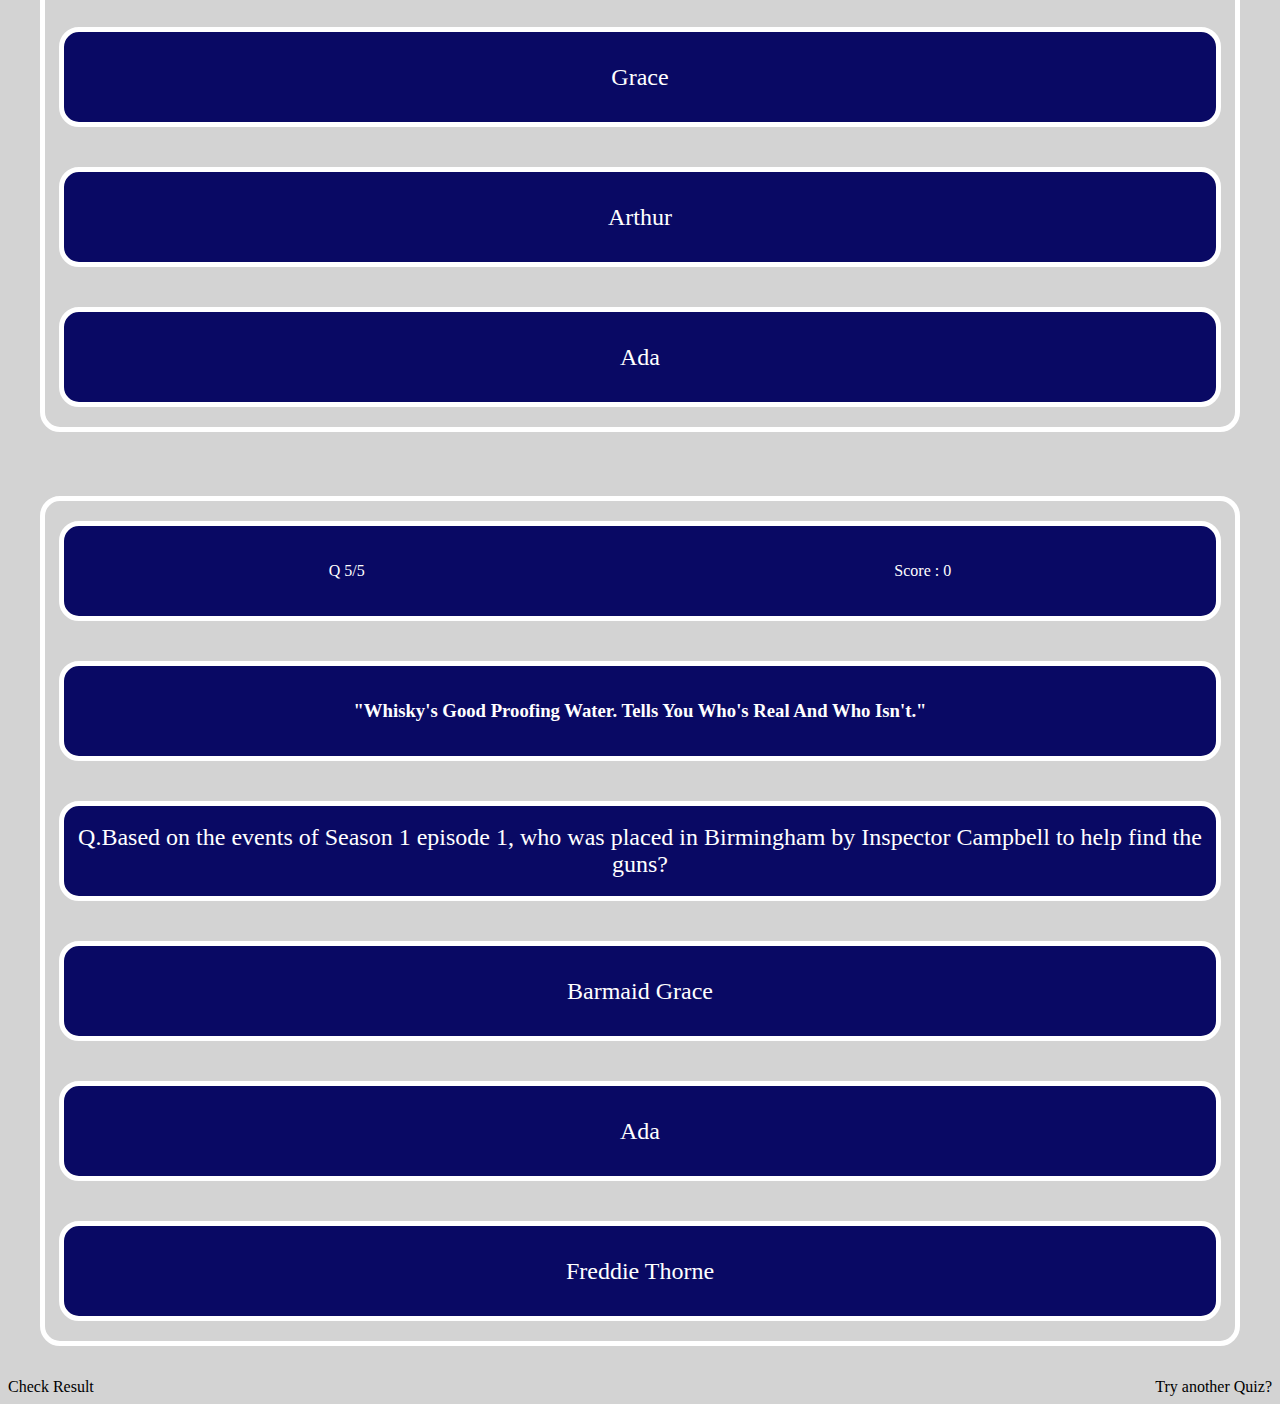
<file: peaky-blinders.html>
<!DOCTYPE html>
<html lang="en">
<head>
    <meta charset="UTF-8">
    <meta http-equiv="X-UA-Compatible" content="IE=edge">
    <meta name="viewport" content="width=device-width, initial-scale=1.0">
    <link rel="stylesheet" href="https://platinum-ui.netlify.app/components/styles.css" />
    <link rel="stylesheet" href="peaky-blinders.css">
    <title>Peaky Blinders quiz</title>
</head>
<body>
    <div class="big-container">
    <div class="container border">
        <div class="wrapper border scoring"><span>Q 1/5 </span> <span>Score : 0</span></div>
        <div class="peaky-blinders-header border wrapper"><h3>"My Suits Are On The House, Or The House Burns Down."</h3></div>
        <div class="peaky-blinders-question border wrapper txt-styling"> Q. In what British city was the Peaky Blinders series set in?
        </div>
        
            <div class="option border wrapper txt-styling">Manchester</div>
            <div class="option border wrapper txt-styling">Birmingham</div>
            <div class="option border wrapper txt-styling">Oxford</div>
        
    </div>
    <div class="big-container">
        <div class="container border">
            <div class="wrapper border scoring"><span>Q 2/5 </span> <span>Score : 0</span></div>
            <div class="peaky-blinders-header border wrapper"><h3>"He'll Wake Up. Granted He Won't Have Any Teeth Left, But He'll Be A Wiser Man For It." </h3></div>
            <div class="peaky-blinders-question border wrapper txt-styling"> Q. Based on the storyline of the series, what war preceeded the exploits of the Shelby crime family?
            </div>
            
                <div class="option border wrapper txt-styling">World War 1</div>
                <div class="option border wrapper txt-styling">World War 2</div>
                <div class="option border wrapper txt-styling">American War</div>
            
        </div>
        <div class="big-container">
            <div class="container border">
                <div class="wrapper border scoring"><span>Q 3/5 </span> <span>Score : 0</span></div>
                <div class="peaky-blinders-header border wrapper"><h3>"This Place Is Under New Management, By Order Of The Peaky Blinders."  </h3></div>
                <div class="peaky-blinders-question border wrapper txt-styling">Q.Whose death was faked to avoid a war with the italians?
                </div>
                
                    <div class="option border wrapper txt-styling">Arthur</div>
                    <div class="option border wrapper txt-styling">Thomas</div>
                    <div class="option border wrapper txt-styling">Freddie</div>
                
            </div>
            <div class="big-container">
                <div class="container border">
                    <div class="wrapper border scoring"><span>Q 4/5 </span> <span>Score : 0</span></div>
                    <div class="peaky-blinders-header border wrapper"><h3>"Everyone's A Whore, Grace. We Just Sell Different Parts Of Ourselves."</h3></div>
                    <div class="peaky-blinders-question border wrapper txt-styling"> Q.Who revealed the location of the guns hidden by Tommy to Inspector Campbell?
                    </div>
                    
                        <div class="option border wrapper txt-styling">Grace</div>
                        <div class="option border wrapper txt-styling">Arthur</div>
                        <div class="option border wrapper txt-styling">Ada</div>
                    
                </div>
                <div class="big-container">
                    <div class="container border">
                        <div class="wrapper border scoring"><span>Q 5/5 </span> <span>Score : 0</span></div>
                        <div class="peaky-blinders-header border wrapper"><h3>"Whisky's Good Proofing Water. Tells You Who's Real And Who Isn't."</h3></div>
                        <div class="peaky-blinders-question border wrapper txt-styling"> Q.Based on the events of Season 1 episode 1, who was placed in Birmingham by Inspector Campbell to help find the guns? 
                        </div>
                        
                            <div class="option border wrapper txt-styling"> Barmaid Grace</div>
                            <div class="option border wrapper txt-styling">Ada</div>
                            <div class="option border wrapper txt-styling">Freddie Thorne</div>
                        
                    </div>
</div>

<div class="nav"> <a href="peaky-blinders-results.html" class="nav-link">Check Result</a> <a href="index.html" class="nav-link">Try another Quiz?</a></div> 
</body>
</html>
</file>
<file: styles.css>
:root{
    --child-bg-color : rgb(9, 9, 100);
}

body{
    font-family: "comic sans ms";
    background-color: lightgray;
    color : #fff;
}

.container{
    display : flex;
    flex-direction: column;
    align-items: center;
}
.home-header{
    background-color: var(--child-bg-color);
    padding : 1.25rem;
    
}

.home-wrapper{
    width : 95vw;
    height : 50vh;
    display : grid;
    grid-template-columns: 1fr 1fr 1fr;
    gri
    gap : 3.125rem;
  
    
}

.home-child{
    background-color: var(--child-bg-color);
    display: flex;
    flex-direction: column;
    align-items: center;
}

.child-img{
height : 31.25rem;
width : 100%;

border-radius: 1.25rem;
}

.border{
    border : 5px solid white;
    border-radius: 1.25rem;
}
.child-txt{
    padding: 20px;
}
.btn{
    color : var(--child-bg-color);
    background-color: lightgray;
}
.link-txt{
    color: var(--child-bg-color);
    text-decoration: none;
}
</file>
<file: rules.css>
:root{
    --child-bg-color : rgb(9, 9, 100);
    
}

body{
   color : white;
   text-align: center;
   font-family: "comic sans ms";
   display: flex;
   
}

.border{
    border : 5px solid white;
    border-radius: 1.25rem;
}

.rule-container{position: relative;
    top : 20vh;
     padding : 1.875rem;
    background-color: var(--child-bg-color);
    font-size: 2rem;
}

.rule-link{
    text-decoration: none;
    color : var(--child-bg-color);
}

.btn{
    background-color: lightgray;
}
</file>
<file: result.css>
:root{
    --child-bg-color : rgb(9, 9, 100);
    
}

body{
   color : white;
   text-align: center;
   font-family: "comic sans ms";
   display: flex;
   
}

.border{
    border : 5px solid white;
    border-radius: 1.25rem;
}

.result-container{position: relative;
    top : 10vh;
     padding : 1.875rem;
    background-color: var(--child-bg-color);
    font-size: 2rem;
    margin: 1.875rem;
}

.result-link{
    text-decoration: none;
    color : var(--child-bg-color);
}

.btn{
    background-color: lightgray;
}
</file>
<file: defenders.css>
:root{
    --child-bg-color : rgb(9, 9, 100);
    --option-bg-color : rgb(231, 170, 16);
}

body{
    font-family: "comic sans ms";
    background-color: lightgray;
    color : #fff;
}
.border{
    border : 5px solid white;
    border-radius: 1.25rem;
}

.container {
    display : flex;
    flex-direction : column;
    align-items: center;
margin : 2rem;
}
.txt-styling{
    font-size: 1.5rem;
}
.wrapper{display: flex;
    align-items: center;
    justify-content: center;
    background-color: var(--child-bg-color);
    text-align: center;
    width : 90vw;
    height : 10vh;
    margin : 1.25rem;
   }

   .option:hover{
       background-color: var(--option-bg-color);
   }

   .scoring{
       justify-content: space-around;
   }

   .big-container{
       display: flex;
       flex-direction: column;
   }

   .nav-link{
       text-decoration: none;
   }
   .nav-link:hover{color : white;

   }

   .nav{
       display: flex;
       justify-content: space-between;
   }
</file>
<file: got.css>
:root{
    --child-bg-color : rgb(9, 9, 100);
    --option-bg-color : rgb(231, 170, 16);
}

body{
    font-family: "comic sans ms";
    background-color: lightgray;
    color : #fff;
}
.border{
    border : 5px solid white;
    border-radius: 1.25rem;
}

.container {
    display : flex;
    flex-direction : column;
    align-items: center;
margin : 2rem;
}
.txt-styling{
    font-size: 1.5rem;
}
.wrapper{display: flex;
    align-items: center;
    justify-content: center;
    background-color: var(--child-bg-color);
    text-align: center;
    width : 90vw;
    height : 10vh;
    margin : 1.25rem;
   }

   .option:hover{
       background-color: var(--option-bg-color);
   }

   .scoring{
       justify-content: space-around;
   }

   .big-container{
       display: flex;
       flex-direction: column;
   }
   .nav-link{
    text-decoration: none;
}
.nav-link:hover{color : white;

}
.nav{
    display: flex;
    justify-content: space-between;
}
</file>
<file: peaky-blinders.css>
:root{
    --child-bg-color : rgb(9, 9, 100);
    --option-bg-color : rgb(231, 170, 16);
}

body{
    font-family: "comic sans ms";
    background-color: lightgray;
    color : #fff;
}
.border{
    border : 5px solid white;
    border-radius: 1.25rem;
}

.container {
    display : flex;
    flex-direction : column;
    align-items: center;
margin : 2rem;
}
.txt-styling{
    font-size: 1.5rem;
}
.wrapper{display: flex;
    align-items: center;
    justify-content: center;
    background-color: var(--child-bg-color);
    text-align: center;
    width : 90vw;
    height : 10vh;
    margin : 1.25rem;
   }

   .option:hover{
       background-color: var(--option-bg-color);
   }

   .scoring{
       justify-content: space-around;
   }

   .big-container{
       display: flex;
       flex-direction: column;
   }
   .nav-link{
    text-decoration: none;
    color : black;
}
.nav-link:hover{color : white;

}

.nav{
    display: flex;
    justify-content: space-between;
}
</file>
